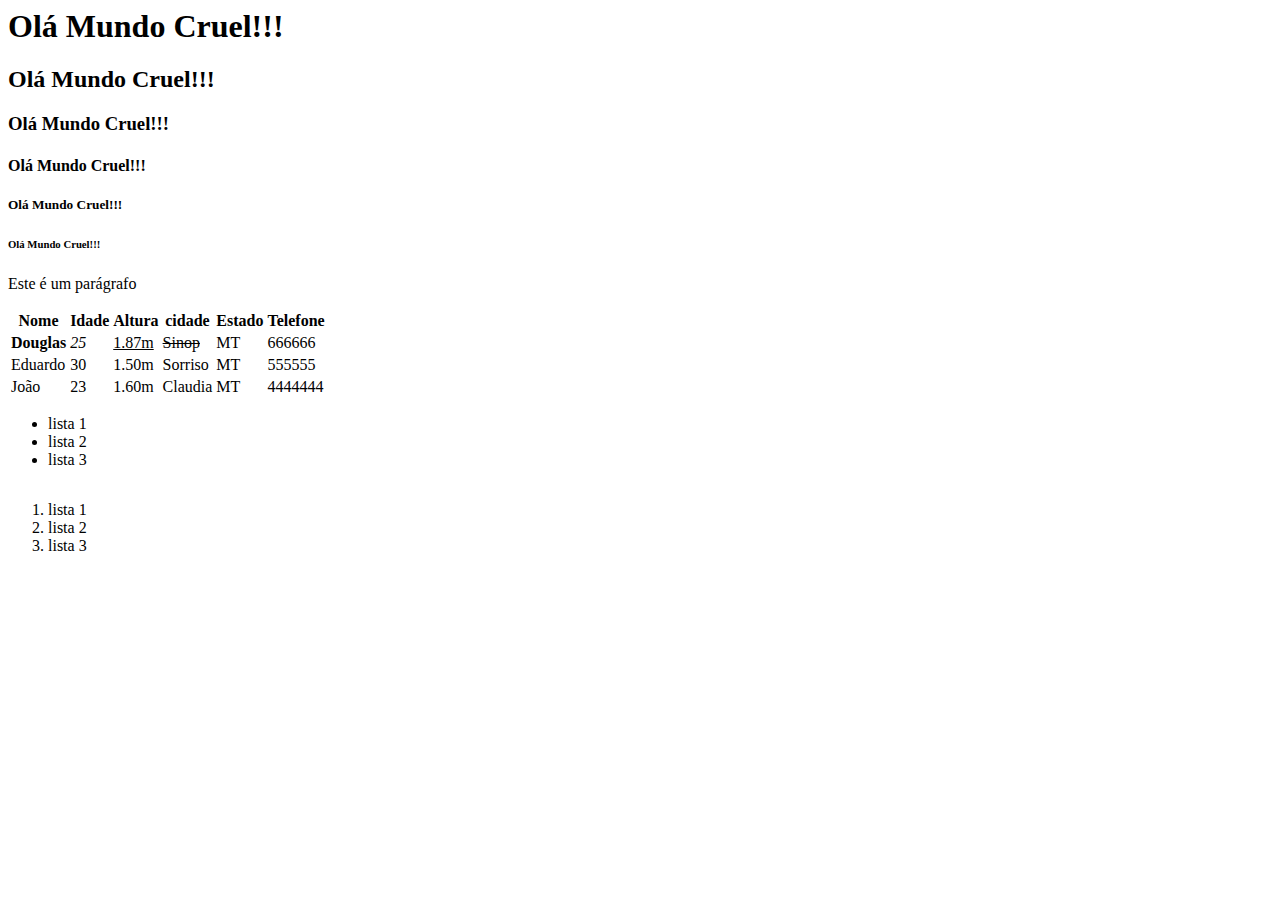
<file: projeto1/index.html>
<html lang="pt-br">
      


    <head>
      
        <meta charset="utf-8"> <!--caracteres-->  
        <title>Mundo!!!</title> <!--Título-->
        
        
        
    <head>

        

        <body>
            <h1>Olá Mundo Cruel!!!</h1>
            <!----registro.br dominios disponíveis>
            <!-who is mostra pra quem pertence o domínio--->
                <div>
                    <h2>Olá Mundo Cruel!!!</h2>
                    <h3>Olá Mundo Cruel!!!</h3>
                    <h4>Olá Mundo Cruel!!!</h4>
                </div>   
            <h5>Olá Mundo Cruel!!!</h5>
            <h6>Olá Mundo Cruel!!!</h6>
            <p>Este é um parágrafo</p>
             <table>
                    <tr>
                        <th>Nome</th>
                        <th>Idade</th>
                        <th>Altura</th>
                        <th>cidade</th>
                        <th>Estado</th>
                        <th>Telefone</th>
                    </tr>
                    <tr>
                        <td><b>Douglas</b></td>
                        <td><i>25</i></td>
                        <td><u>1.87m</u></td>
                        <td><s>Sinop</s></td>
                        <td>MT</td>
                        <td>666666</td>
                    </tr>
                    <tr>
                        <td>Eduardo</td>
                        <td>30</td>
                        <td>1.50m</td>
                        <td>Sorriso</td>
                        <td>MT</td>
                        <td>555555</td>
                    </tr>
                    <tr>
                        <td>João</td>
                        <td>23</td>
                        <td>1.60m</td>
                        <td>Claudia</td>
                        <td>MT</td>
                        <td>4444444</td>
                    </tr>
             </table>
             <table>
                <ul>
                    <li>lista 1</li>
                    <li>lista 2</li>
                    <li>lista 3</li>
                </ul>
                
             </table>
                <table>
                    <ol>
                        <li>lista 1</li>
                        <li>lista 2</li>
                        <li>lista 3</li>
                    </ol>
                    
                </table>

            <div></div>

        
                
            
            
        
        </body>



</html>
</file>
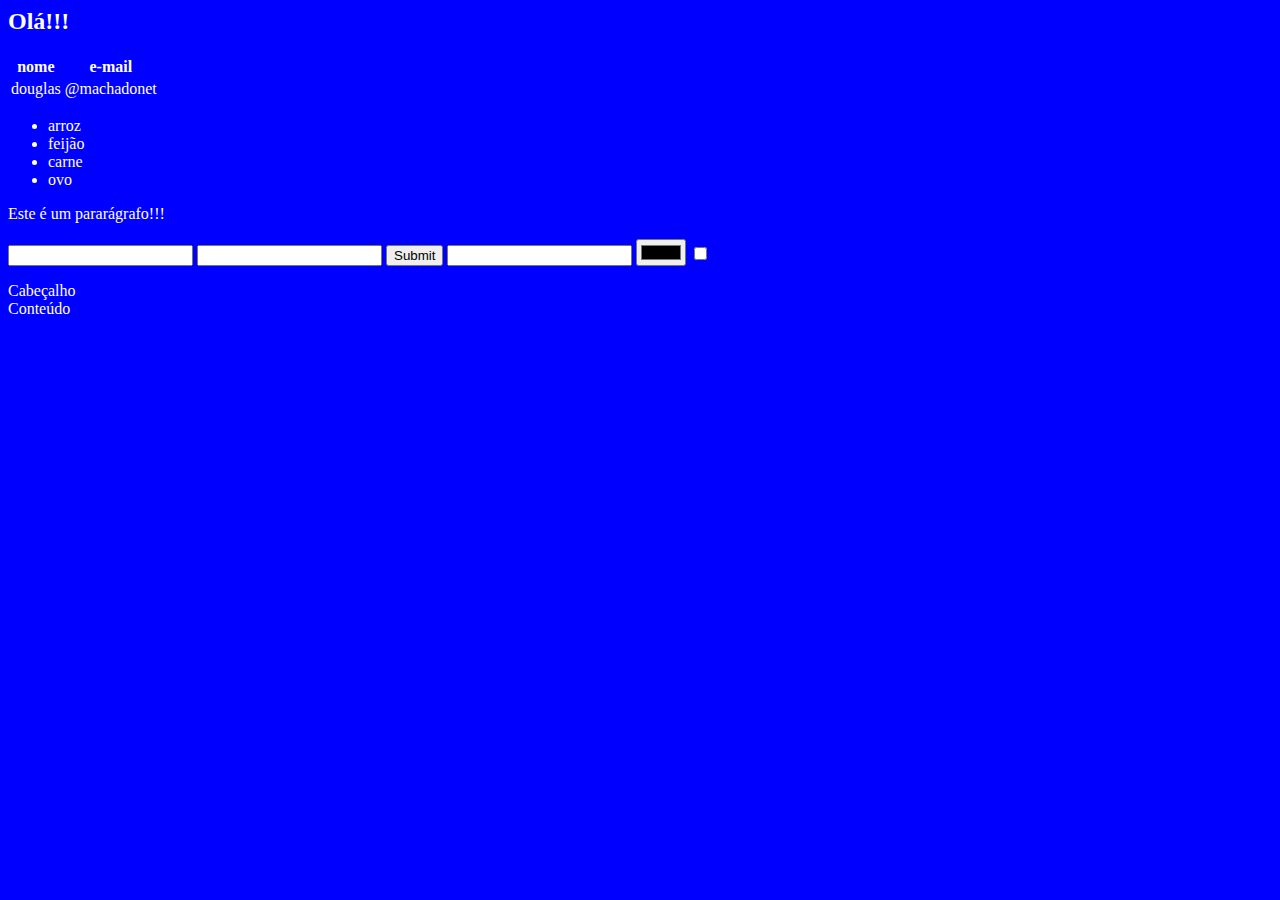
<file: projeto1/continuação/index.html>
<html lang ="pt-br">
    
    
    
    <head>
        <meta charset = "utf-8"><!--Caracteres-->
        <title>Olá Mundo!!!</title><!--Título da aba-->
        <link href="./styles/styles.css"rel="stylesheet"><!--stylesheets é a paleta de cores e rel é onde vai atribuir-->
    
    
    
    
    
    </head>
        <body>
            <h2>Olá!!!</h2><!--Título do corpo de texto-->

            <table>
                <tr>
                    <th>nome</th>
                    <th>e-mail</th>               
                </tr>
                
                <tr>
                    <td>douglas</td>
                    <td>@machadonet</td>
                </tr>       
            </table>

            <ul><!--lista não ordenada-->
                <li>arroz</li>
                <li>feijão</li>
                <li>carne</li>
                <li>ovo</li>
            </ul>
            
            <p>Este é um pararágrafo!!!</p>
        <form>
            <input type="text">
            <input type="email">
            <input type="submit">
            <input type="password">
            <input type="color">
            <input type="checkbox">  
        </form>
        <header>Cabeçalho</header>
        <main>Conteúdo</main>
            
        
        
        
        
        
        </body>





</html>
</file>
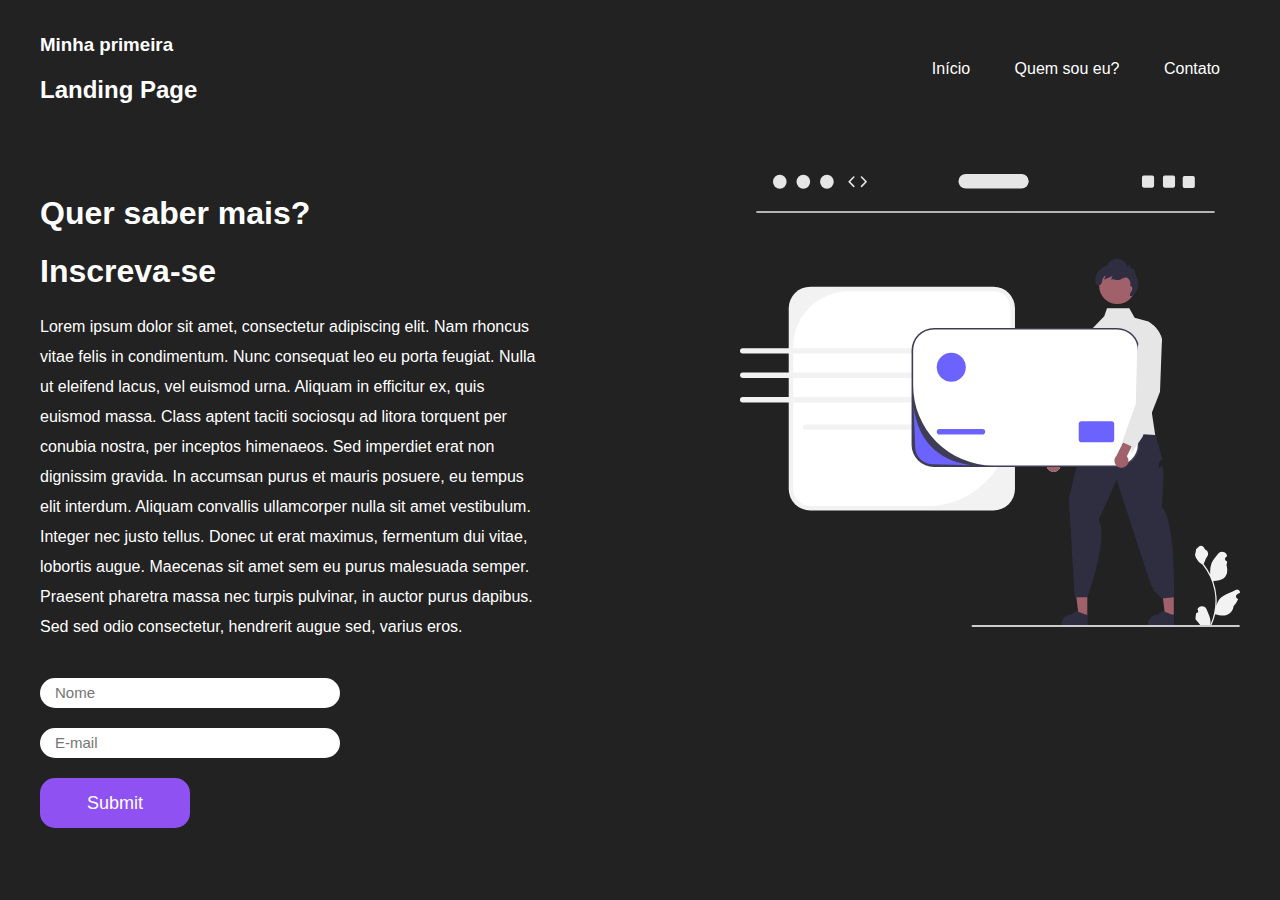
<file: projeto1/continuação/págiina web estilizada/index.html>
<html lang ="pt-br">


    <head>
        <meta charset="utf-8">
        <title>Primeira Landing Page</title>
        <link href="./style_css/style.css"rel="stylesheet">

    </head>
        <body>
            <header>
                <div>
                    <h3>Minha primeira</h3>
                    <h2>Landing Page</h2>
                    </div>
                <div>
                    <ul>
                        <a href="#"><li>Início</li></a>
                        <a href="#"><li>Quem sou eu?</li></a>
                        <a href="#"><li>Contato</li></a>
                    </ul>
                </div>
            </header> 
            <main>
                <div>
                    <h1>Quer saber mais?</h1>
                    <h1>Inscreva-se</h1>
                    <p>
                        Lorem ipsum dolor sit amet, consectetur adipiscing elit. Nam rhoncus vitae felis in condimentum. Nunc consequat leo eu porta feugiat. Nulla ut eleifend lacus, vel euismod urna. Aliquam in efficitur ex, quis euismod massa. Class aptent taciti sociosqu ad litora torquent per conubia nostra, per inceptos himenaeos. Sed imperdiet erat non dignissim gravida. In accumsan purus et mauris posuere, eu tempus elit interdum. Aliquam convallis ullamcorper nulla sit amet vestibulum. Integer nec justo tellus. Donec ut erat maximus, fermentum dui vitae, lobortis augue. Maecenas sit amet sem eu purus malesuada semper. Praesent pharetra massa nec turpis pulvinar, in auctor purus dapibus. Sed sed odio consectetur, hendrerit augue sed, varius eros.
                    </p>
                    <form>
                        <input type="text" placeholder="Nome"><!--Mostra na caixa de texto o placeholder dos imputs-->
                        <input type="email"placeholder="E-mail">
                        <input id="btn-enviar" type="submit">
                    </form>   
                </div>
                <div>
                    <img src="./imagem/undraw_pay_online_re_aqe6.svg" alt="imagem">
                </div>
            </main>
    </body> 



</html>
</file>
<file: projeto1/continuação/styles/styles.css>
body{
    background-color: blue;/*cor de fundo*/
    color: white;/*Cor das letras*/
}
h2{color: white;/*Cor da letra do h2 ou título do texto*/
}
</file>
<file: projeto1/continuação/págiina web estilizada/style_css/style.css>
body{
    background-color:rgb(34, 34, 34);
    color: white;
    font-family: 'Segoe UI', Tahoma, Geneva, Verdana, sans-serif;
    max-width: 1200px;
    margin: 0 auto;
    padding: 15px;
}
header{
    display: flex;
    flex-direction: row;
    justify-content: space-between;
    align-items: center;
}
li{
    display: inline-block;
    margin: 20px;
}
a{
    color: white;
}
a:hover{
    color: rgb(143, 81, 243);
}
main{
    display: flex;
    flex-direction: row;
    justify-content: space-between;
    margin-top: 50px;
}
img{
    width: 500px;
}
form{
    display: flex;
    flex-direction: column;
    width: 60%;
}
p{
    max-width: 500px;
    line-height: 30px;
}
input{
    margin-top: 20px;
    height: 20px;
    border-radius: 15px;
    font-size: 15px;
    padding: 15px;
    border: none;
}
#btn-enviar{
    background-color: rgb(143, 081, 241);
    height: 50px;
    width: 50%;
    color: white;
    font-size: large;
}
#btn-enviar:hover{
    height: 50px;
    cursor: pointer;
    color: black;
    background-color: rgb(196, 107, 255);
    
}
</file>
